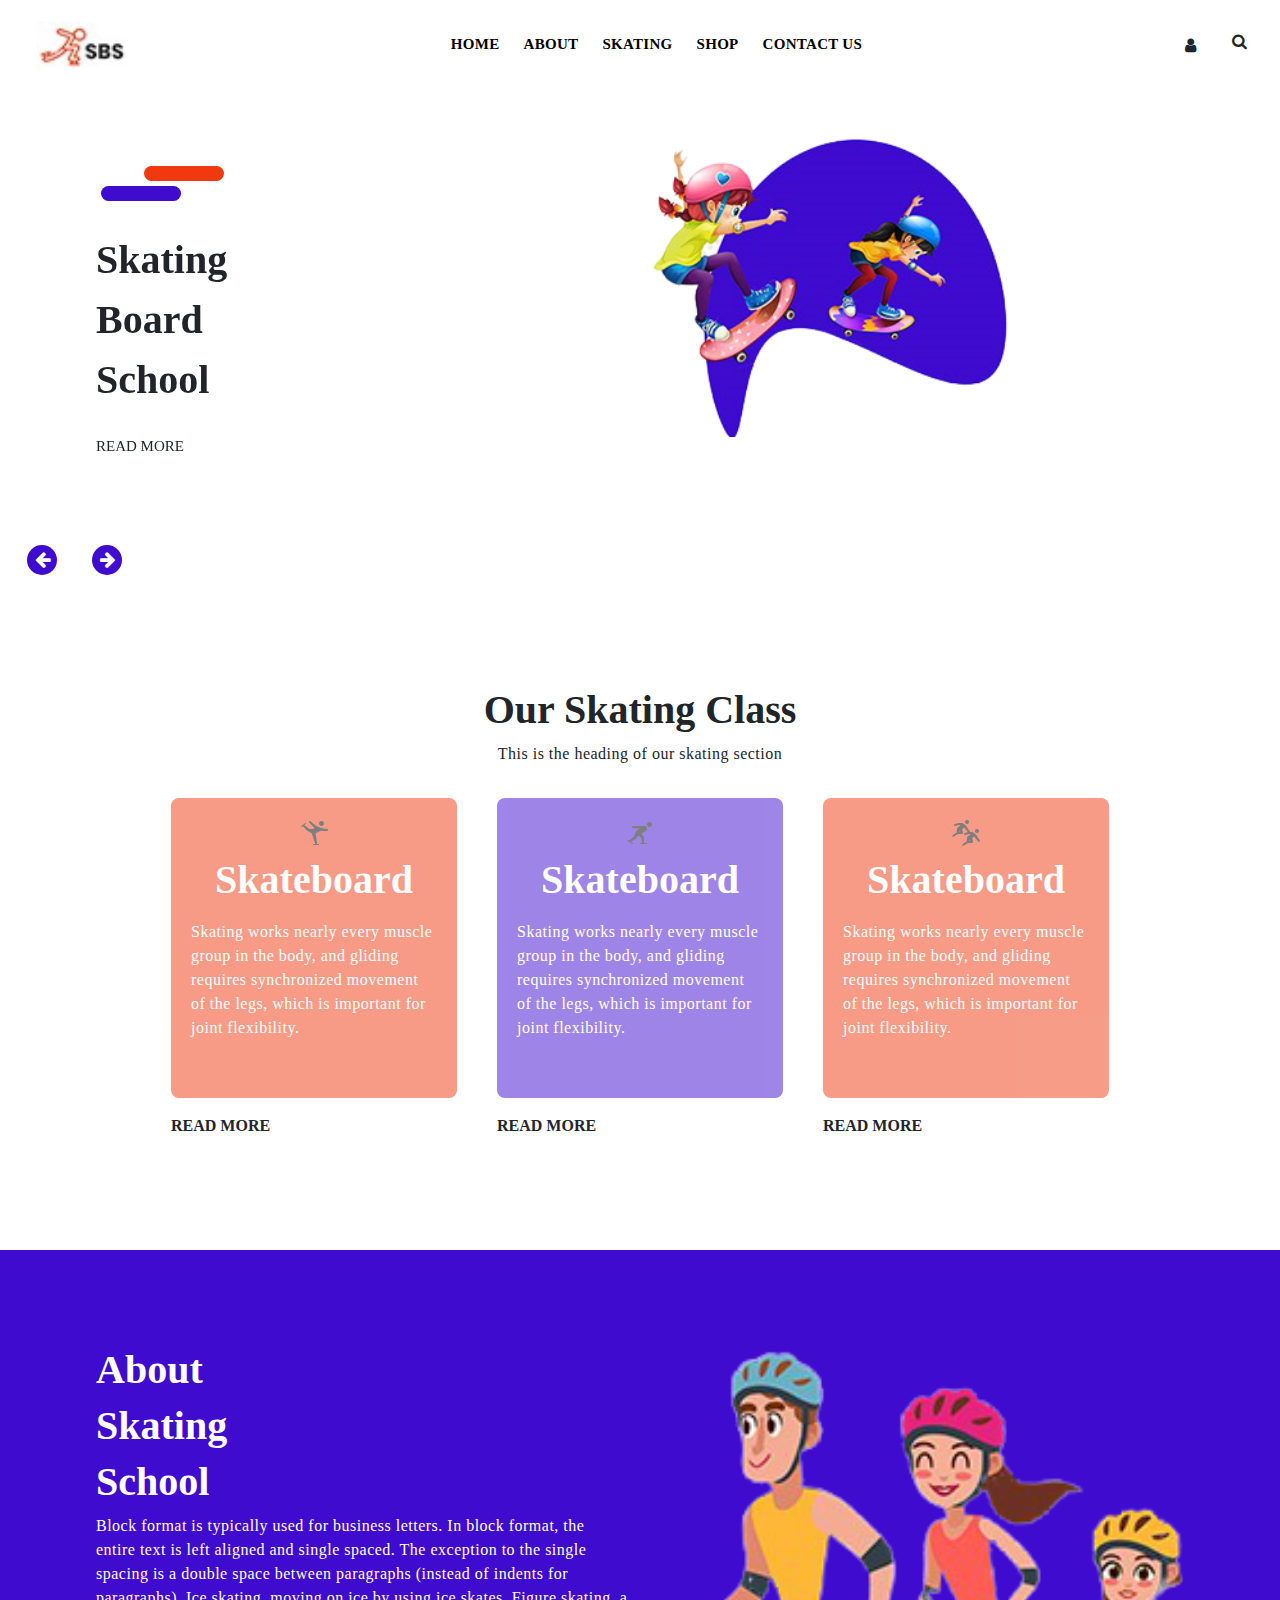
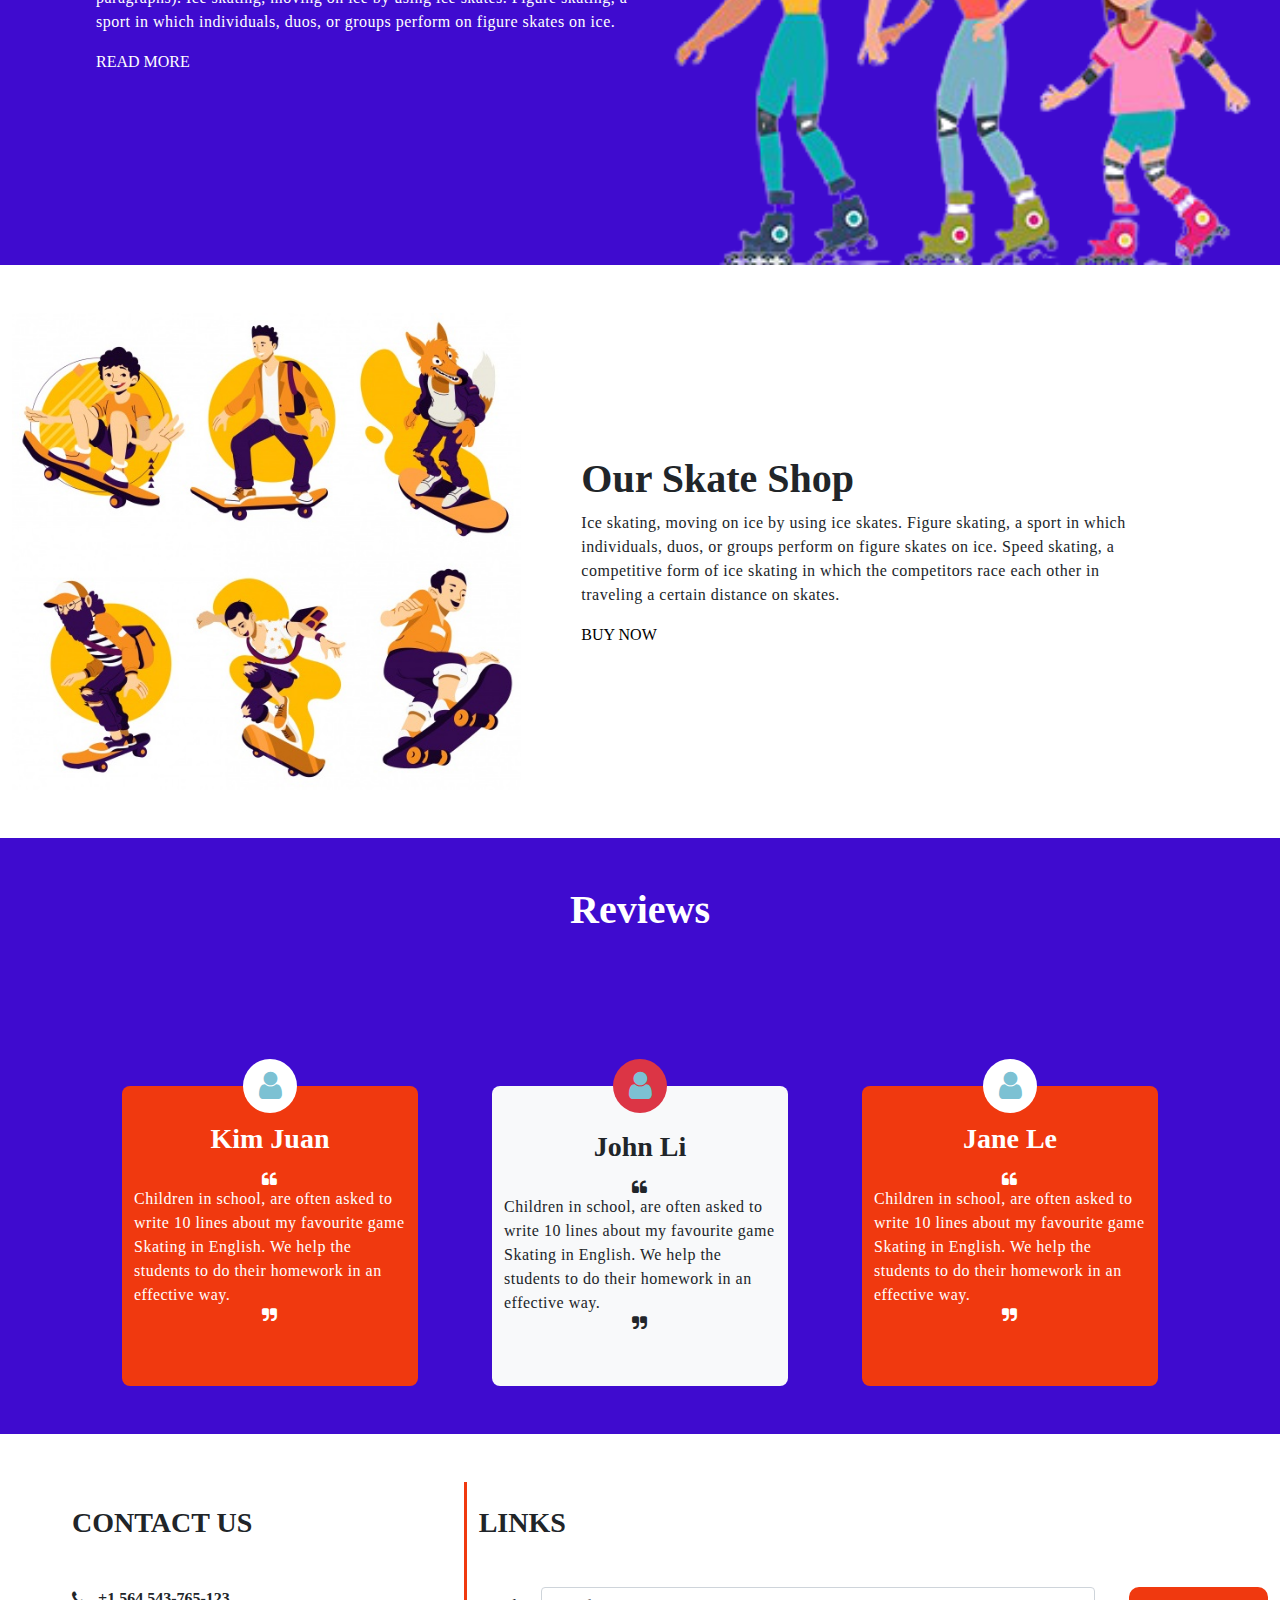
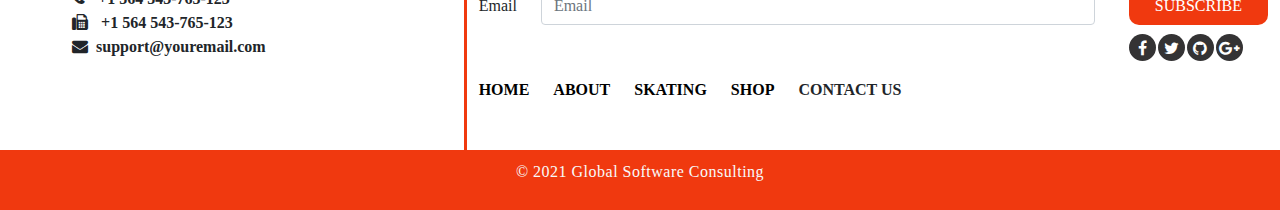
<file: SBS/index.html>
<!DOCTYPE html>
<html lang="en">
<head>
    <meta charset="UTF-8">
    <meta http-equiv="X-UA-Compatible" content="IE=edge">
    <meta name="viewport" content="width=device-width, initial-scale=1.0">
    <link rel="stylesheet" href="https://cdnjs.cloudflare.com/ajax/libs/font-awesome/4.7.0/css/font-awesome.min.css">
    <link rel="stylesheet" href="./assets/bootstrap-5.0.2-dist/css/bootstrap.min.css">
    <script src="./assets/bootstrap-5.0.2-dist/js/bootstrap.min.js"></script>
    <link rel="stylesheet" href="./assets/css/style.css">
    <link rel="stylesheet" href="./assets/fonts/Roboto/Roboto-Black.ttf" />
    <link rel="stylesheet" href="./assets/fonts/Roboto/Roboto-Bold.ttf" />
    <link rel="stylesheet" href="./assets/fonts/Roboto/Roboto-Light.ttf" />
    <title>SBS</title>
</head>
<body>
    <div class="container-fluid p-0">
     <div class="container-fluid header-section overflow-hidden pb-5" id="home">
        <div class="row navbar d-flex justify-content-center">
            <nav class="navbar navbar-expand-md">
                  <img class="navbar-brand ms-4" src="assets/images/sbs-logo.jpg">
                  <div class="d-flex flex-row align-items-center">
                      <button type="button" class="search-button d-md-none p-md-2">
                      <i class="fa fa-search"></i>
                      </button>
                  <button class="navbar-toggler me-3 d-flex d-md-none align-items-center" type="button" data-bs-toggle="collapse" data-bs-target="#navbar">
                  <span class="navbar-toggler-icon fa fa-bars mt-2"></span>
                  </button>
                  </div>
                  <div class="collapse navbar-collapse justify-content-md-center" id="navbar">
                      <ul class="navbar-nav ms-auto">
                        <li class="nav-item m-2 ms-5 ms-md-0">
                          <a class="nav-link d-flex justify-content-center" href="#home">Home</a>
                        </li>
                        <li class="nav-item m-2 ms-5 ms-md-0">
                          <a class="nav-link d-flex justify-content-center" href="#about">About</a>
                        </li>
                        <li class="nav-item m-2 ms-5 ms-md-0">
                          <a class="nav-link d-flex justify-content-center" href="#skating">Skating</a>
                        </li>
                        <li class="nav-item m-2 ms-5 ms-md-0">
                            <a class="nav-link d-flex justify-content-center" href="#shop">Shop</a>
                          </li>
                        <li class="nav-item m-2 ms-5 ms-md-0">
                          <a class="nav-link d-flex justify-content-center" href="#contact-us">Contact us</a>
                        </li>
                      </ul>
                      <ul class="ms-auto navbar-nav">
                        <li class="nav-item">
                            <span  class="d-md-flex d-none justify-content-center align-items-center p-md-3 me-2 text-white">
                                <i class="fa fa-user text-dark"></i>
                            </span>
                            </li>
                          <li class="nav-item">
                            <button type="button" class="search-button d-md-flex d-none justify-content-center align-items-center p-md-3 me-2 text-white">
                                <i class="fa fa-search text-dark"></i>
                            </button>
                            </li>
                      </ul>
                  </div>
              </nav>
        </div>
        <div id="carousel-controls" class="carousel slide" data-bs-ride="carousel" >
            <div class="carousel-inner">
              <div class="carousel-item active" data-bs-interval="5000" >
                <div class="row carousel-section p-5">
                    <div class="col-12 col-md-4">
                        <div class="row m-4">
                            <div class="col-12 bars-icon">
                                <div class="row ms-5"></div>
                                <div class="row"></div>
                            </div>
                        </div>
                        <div class="row m-4">
                            <div class="col-12">
                                <div class="row">
                                    <span>Skating</span>
                                    </div>
                                <div class="row">
                                    <span>Board</span>
                                    </div>
                                <div class="row">
                                    <span>School</span>
                                </div>
                            </div>
                        </div>
                        <div class="row m-4">
                            <div class="col-12">
                                <a>Read more</a>
                            </div>
                        </div>
                    </div>
                    <div class="col col-12 col-md-8 carousal-image  d-flex justify-content-center">
                        <img src="assets/images/carousal-image-01.png" class="img-fluid">
                    </div>
                </div>
              </div>
              <div class="carousel-item" data-bs-interval="5000">
                <div class="row carousel-section p-5">
                    <div class="col col-12 col-md-4">
                        <div class="row m-4">
                            <div class="col-12 bars-icon">
                                <div class="row ms-5"></div>
                                <div class="row"></div>
                            </div>
                        </div>
                        <div class="row m-4">
                            <div class="col col-12">
                                <div class="row">
                                    <span>Skating</span>
                                    </div>
                                <div class="row">
                                    <span>Board</span>
                                    </div>
                                <div class="row">
                                    <span>School</span>
                                </div>
                            </div>
                        </div>
                        <div class="row m-4">
                            <div class="col col-12">
                                <a>Read more</a>
                            </div>
                        </div>
                    </div>
                    <div class="col col-12 col-md-8 carousal-image  d-flex justify-content-center">
                        <img src="assets/images/carousal-image-01.png" class="img-fluid">
                    </div>
                </div>
              </div>
              <div class="carousel-item" data-bs-interval="5000">
                <div class="row carousel-section p-5">
                    <div class="col col-12 col-md-4">
                        <div class="row m-4">
                            <div class="col-12 bars-icon">
                                <div class="row ms-5"></div>
                                <div class="row"></div>
                            </div>    
                        </div>
                        <div class="row m-4">
                            <div class="col col-12">
                                <div class="row">
                                    <span>Skating</span>
                                    </div>
                                <div class="row">
                                    <span>Board</span>
                                    </div>
                                <div class="row">
                                    <span>School</span>
                                </div>
                            </div>
                        </div>
                        <div class="row m-4">
                            <div class="col-12">
                                <a>Read more</a>
                            </div>
                        </div>
                    </div>
                    <div class="col col-12 col-md-8 carousal-image d-flex justify-content-center">
                        <img src="assets/images/carousal-image-01.png" class="img-fluid">
                    </div>
                </div>
              </div>
            </div>
            <div>
            <button class="carousel-button" type="button" data-bs-target="#carousel-controls" data-bs-slide="prev">
              <span class="carousel-control-icon" aria-hidden="true"><i class="fa fa-arrow-left  d-flex justify-content-center align-items-center"></i></span>
            </button>
            <button class="carousel-button" type="button" data-bs-target="#carousel-controls" data-bs-slide="next">
              <span class="carousel-control-icon" aria-hidden="true"><i class="fa fa-arrow-right d-flex justify-content-center align-items-center"></i></span>
            </button>
            </div>
          </div>
    </div>
    <!-- skating section -->
    <div class="container-fluid skating-section overflow-hidden mt-5" id="skating">
        <div class="row d-flex justify-content-center">
            <div class="col-12 d-flex justify-content-center align-items-center">
                <h1>our skating class</h1>
            </div>
        </div> 
        <div class="row  d-flex justify-content-center">
            <div class="col-12 d-flex justify-content-center align-items-center">
                <p>This is the heading of our skating section<p>
            </div>
        </div> 
        <div class="row d-flex justify-content-center m-2">
            <div class="col-12 col-md-4 col-lg-3 m-2">
            <div class="card-column"> 
                <div class="row d-flex justify-content-center">
                    <div class="col d-flex justify-content-center">
                    <img src="assets/images/icons8-figure-skating-30.png">
                    </div>
                </div>
                <div class="row m-2">
                    <h1 class="d-flex justify-content-center">Skateboard</h1>
                </div>
                <div class="row d-flex justify-content-center m-2 card-description">
                    <p class="d-flex justify-content-center">
                        Skating works nearly every muscle group in the body, 
                        and gliding requires synchronized movement of the legs, 
                        which is important for joint flexibility.
                    </p>
                </div>
            </div>
            <div class="col mt-3 mb-5">
                <a><b>read more</b></a>
            </div>
            </div>
            <div class="col-12 col-md-4 col-lg-3 m-2">
            <div class="middle-card-column">
                <div class="row d-flex justify-content-center">
                    <div class="col d-flex justify-content-center">
                        <img src="assets/images/icons8-speed-skating-30.png">
                    </div>
                </div>
                <div class="row m-2">
                    <div class="col">
                    <h1 class="d-flex justify-content-center">Skateboard</h1>
                    </div>
                </div>
                <div class="row d-flex justify-content-center m-2 card-description">
                    <div class="col">
                     <p class="d-flex justify-content-center">
                        Skating works nearly every muscle group in the body, 
                        and gliding requires synchronized movement of the legs, 
                        which is important for joint flexibility.
                     </p>
                    </div>
                </div>
            </div>
            <div class="col mt-3  mb-5">
                <a><b>read more</b></a>
            </div>
            </div>
            <div class="col-12 col-md-4 col-lg-3 m-2">
             <div class="card-column">
                <div class="row d-flex justify-content-center">
                    <div class="col d-flex justify-content-center">
                        <img src="assets/images/icons8-short-track-speed-skating-30.png">
                    </div>
                </div>
                <div class="row m-2">
                  <div class="col">
                    <h1 class="d-flex justify-content-center">Skateboard</h1>
                  </div>
                </div>
                <div class="row d-flex justify-content-center m-2 card-description">
                  <div class="col">
                    <p class="d-flex justify-content-center">
                        Skating works nearly every muscle group in the body, 
                        and gliding requires synchronized movement of the legs, 
                        which is important for joint flexibility.
                    </p>
                 </div>
                </div>
            </div>
            <div class="col mt-3  mb-5">
                <a><b>read more</b></a>
            </div>
            </div>
        </div>    
    </div>
    <!-- about section -->
     <div class="container-fluid about-skating overflow-hidden mt-5" id="about">
        <div class="row">
        <div class="col col-md-6 col-12 mt-5 ps-5">
            <div class="row pt-5 ps-md-5">
                <h1>about</h1>
            </div>
            <div class="row ps-md-5">
                <h1>skating</h1>
            </div>
            <div class="row ps-md-5">
                <h1>school</h1>
            </div>
            <div class="row ps-md-5">
                <p>
                    Block format is typically used for business letters. In block format, 
                    the entire text is left aligned and single spaced. The exception to the 
                    single spacing is a double space between paragraphs (instead of indents for paragraphs).
                    Ice skating, moving on ice by using ice skates. Figure skating, a sport in which individuals, duos, 
                    or groups perform on figure skates on ice.
                </p>
            </div>
            <div class="row ps-md-5 pb-5">
                <a>Read More</a>
            </div>
        </div>
        <div class="col col-md-6 col-12 mt-5">
           <img src="assets/images/sbs-skating-blue.png" class="img-fluid">
        </div>
        </div>
    </div>
    <div class="container-fluid skate-shop-section overflow-hidden mt-5" id="shop">
        <div class="row">
            <div class="col col-md-5 col-12">
                <img src="assets/images/skating-shop.jpg">
            </div>
            <div class="col col-md-6 col-12 d-flex justify-content-center flex-column">
               <div class="row">
                 <h1 class=" ps-5">Our Skate Shop</h1>
               </div>
               <div class="row" >
                  <p class="ps-5">
                      Ice skating, moving on ice by using ice skates. Figure skating, a sport in which individuals, duos, 
                      or groups perform on figure skates on ice. 
                      Speed skating, a competitive form of ice skating 
                      in which the competitors race each other in traveling a certain distance on skates.
                   </p>
                <a class="ps-5">Buy now</a>
               </div>
          </div>
       </div>
    </div>
    <!-- messages section -->
    <div class="container-fluid card-section overflow-hidden mt-5">
        <div class="row p-5">
            <h1 class="d-flex justify-content-center">Reviews</h1>
        </div>
        <div class="row d-flex justify-content-evenly p-5 ">
                <div class="col col-12 col-md-5 col-lg-3 card-column mt-5"> 
                    <div class="row">
                        <div class="col translate-middle d-flex align-items-center justify-content-center card-icon"><i class="fa fa-user"></i></div>
                    </div>
                    <div class="row">
                        <h3 class="d-flex justify-content-center mt-3">kim Juan</h3>
                    </div>
                    <div class="row mt-2 card-description">
                        <p>
                            <i class="fa fa-quote-left"></i>
                            Children in school, are often asked to write 10 
                            lines about my favourite game Skating in English. 
                            We help the students to do their homework in an effective way.
                           <i class="fa fa-quote-right"></i>
                        </p>
                    </div>
                </div>
                <div class="col col-12 col-md-5 col-lg-3 bg-light card-column mt-5">
                    <div class="row">
                        <div class="col  bg-danger translate-middle d-flex align-items-center justify-content-center card-icon"><i class="fa fa-user"></i></div>
                    </div>
                    <div class="row d-flex justify-content-center mt-2 text-dark">
                        <h3 class="d-flex justify-content-center  mt-3">john li</h3>
                    </div>
                    <div class="row d-flex justify-content-center mt-2 card-description text-dark">
                        <p>
                            <i class="fa fa-quote-left"></i>
                            Children in school, are often asked to write 10 
                            lines about my favourite game Skating in English. 
                            We help the students to do their homework in an effective way.
                            <i class="fa fa-quote-right"></i>
                        </p>
                    </div>
                </div>
                <div class="col col-12 col-md-5 col-lg-3 card-column mt-5">
                    <div class="row ">
                        <div class="col translate-middle d-flex align-items-center justify-content-center card-icon"><i class="fa fa-user"></i></div>
                    </div>
                    <div class="row">
                    <h3 class="d-flex justify-content-center mt-3">Jane Le</h3>
                    </div>
                    <div class="row d-flex justify-content-center mt-2 card-description">
                        <p>
                            <i class="fa fa-quote-left" aria-hidden="true"></i>
                            Children in school, are often asked to write 10 
                            lines about my favourite game Skating in English. 
                            We help the students to do their homework in an effective way.
                            <i class="fa fa-quote-right" aria-hidden="true"></i>
                        </p>
                    </div>
                </div>    
        </div>
    </div> 
    <!-- footer section-->
    <div class="container-fluid skating-footer overflow-hidden mt-5" id="contact-us">
        <div class="row ms-5">
            <div class="col col-sm-12 col-md-4 pt-4 pb-5 footer-right-border">
                <h3 class="mb-5 text-uppercase"><b>Contact us</b></h3>
                <div> <i class="fa fa-phone"></i>
                    <span>&nbsp +1 564 543-765-123</span>
                </div>
                <div><i class="fa fa-fax"></i> <span>&nbsp +1 564 543-765-123</span> </div>
                <div> <i class="fa fa-envelope"></i><span>&nbsp support@youremail.com</span></div>
            </div>

            <div class="col-sm-12 col-md-8 pt-4 pb-5">
                <div class="row">
                    <h3 class="mb-5 text-uppercase"><b>links</b></h3>
                </div>
                <div class="row mb-3 d-flex align-items-center">
                    <div class="col-auto">
                        <label>Email</label>
                    </div>
                    <div class="col flex-shrink-1">
                        <input type="email" class="form-control" placeholder="Email">
                    </div>
                    <div class="col-md-auto col-sm-12 d-flex justify-content-center mt-3 mt-md-0">
                        <button type="submit" class="text-uppercase footer-subscribe-btn text-white">Subscribe</button>       
                    </div>
                    <div class="row d-flex mt-2 justify-content-center">
                        <div class="col d-flex justify-content-end">
                            <a href="https://facebook.com/" target="_blank"><span class="fa fa-facebook footer-social-icons d-flex align-items-center justify-content-center"></span></a>
                            <a href="https://twitter.com/" target="_blank"><span class="fa fa-twitter footer-social-icons d-flex align-items-center justify-content-center"></span></a>
                            <a href="https://github.com/" target="_blank"> <span class="fa fa-github footer-social-icons d-flex align-items-center justify-content-center"></span> </a>
                            <a href="https://google.com/" target="_blank"><span class="fa fa-google-plus footer-social-icons d-flex align-items-center justify-content-center"></span></a>
                        </div>
                    </div>
                </div>
                <div class="row text-capitalize">
                    <div class="col-auto">
                    <a href="#home"><b>home</b></a>
                    </div>
                    <div class="col-auto">
                        <a href="#about"><b>about</b></a>
                    </div>
                    <div class="col-auto">
                        <a href="#skating"><b>skating</b></a>
                    </div>
                    <div class="col-auto">
                        <a href="#shop"><b>shop</b></a>
                    </div>
                    <div class="col-auto">
                        <a><b>contact us</b></a>
                    </div> 
                                      
                </div>
            </div>
        </div>
        <div class="row footer text-capitalize">
            <div class="col col-12 d-flex justify-content-center text-light"><p>&copy 2021 global software consulting </p></div>
        </div>
    </div>
</div>
</body>
</html>
</file>
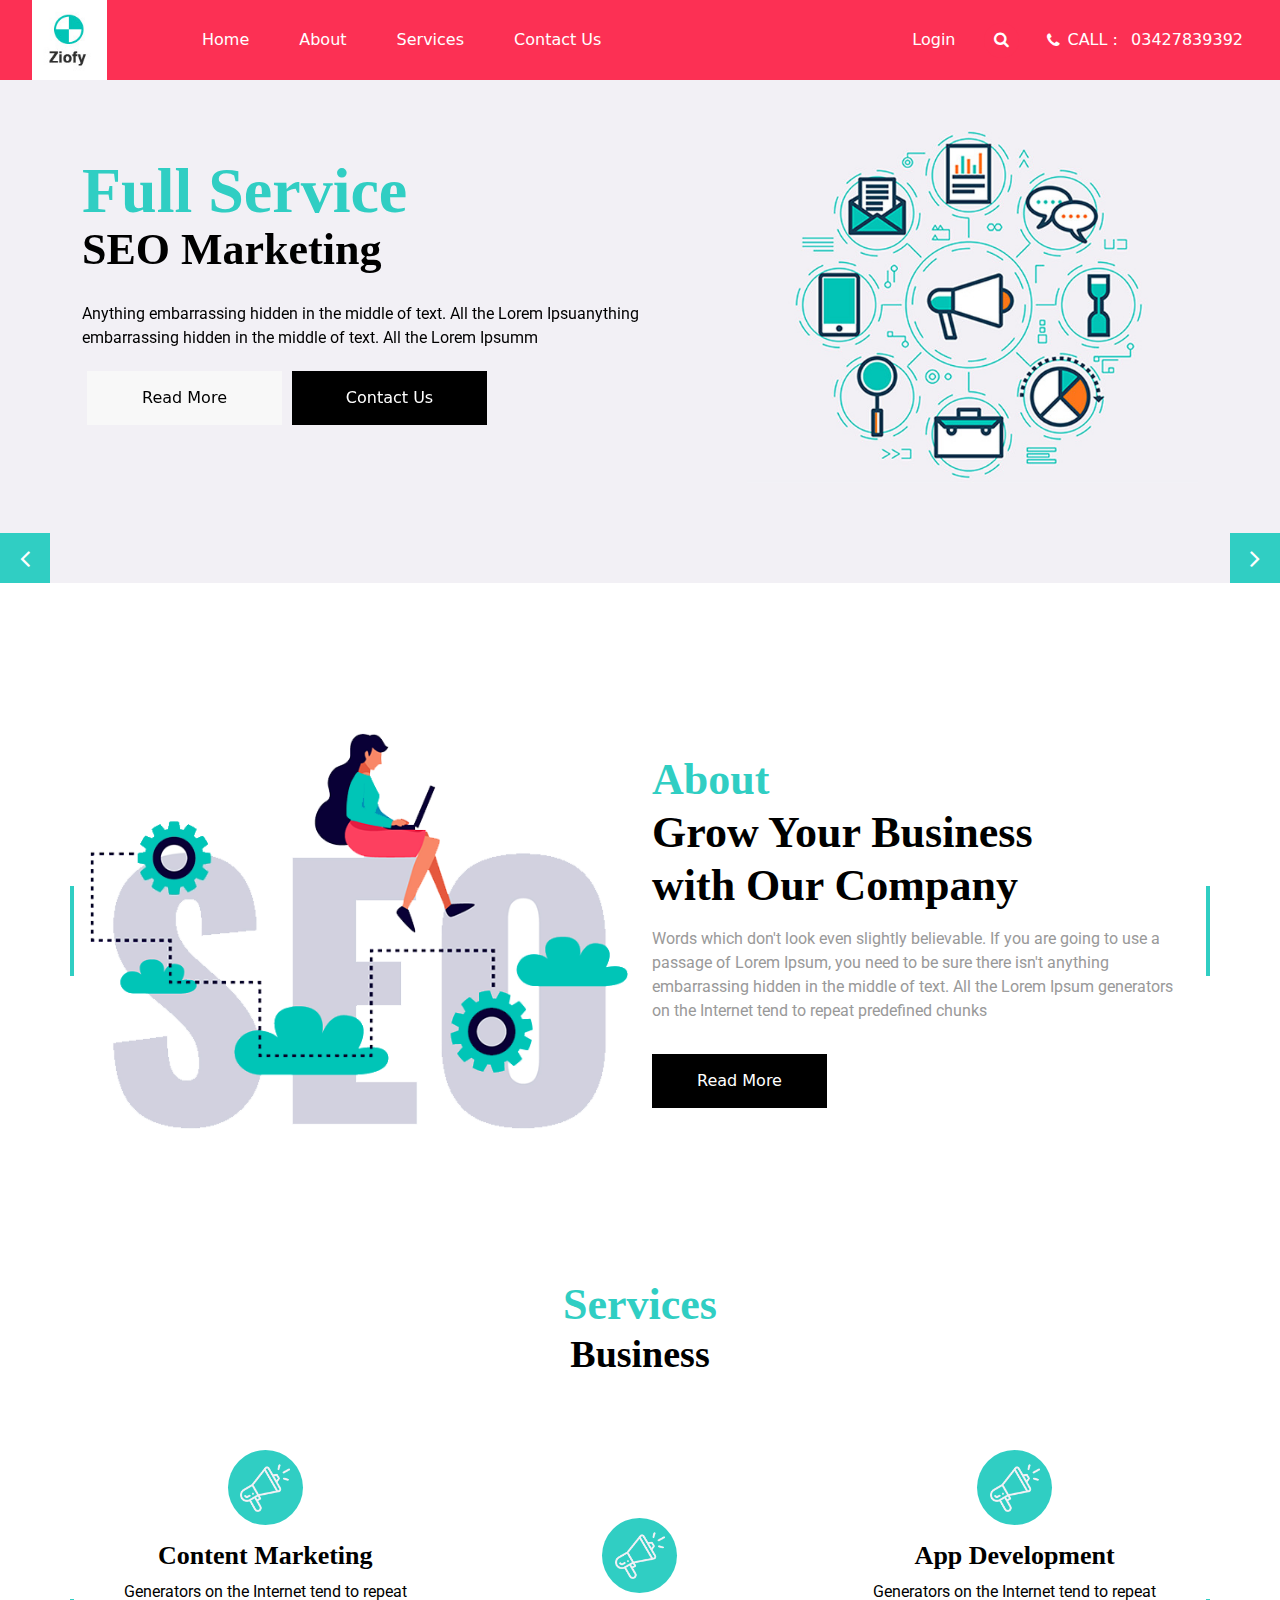
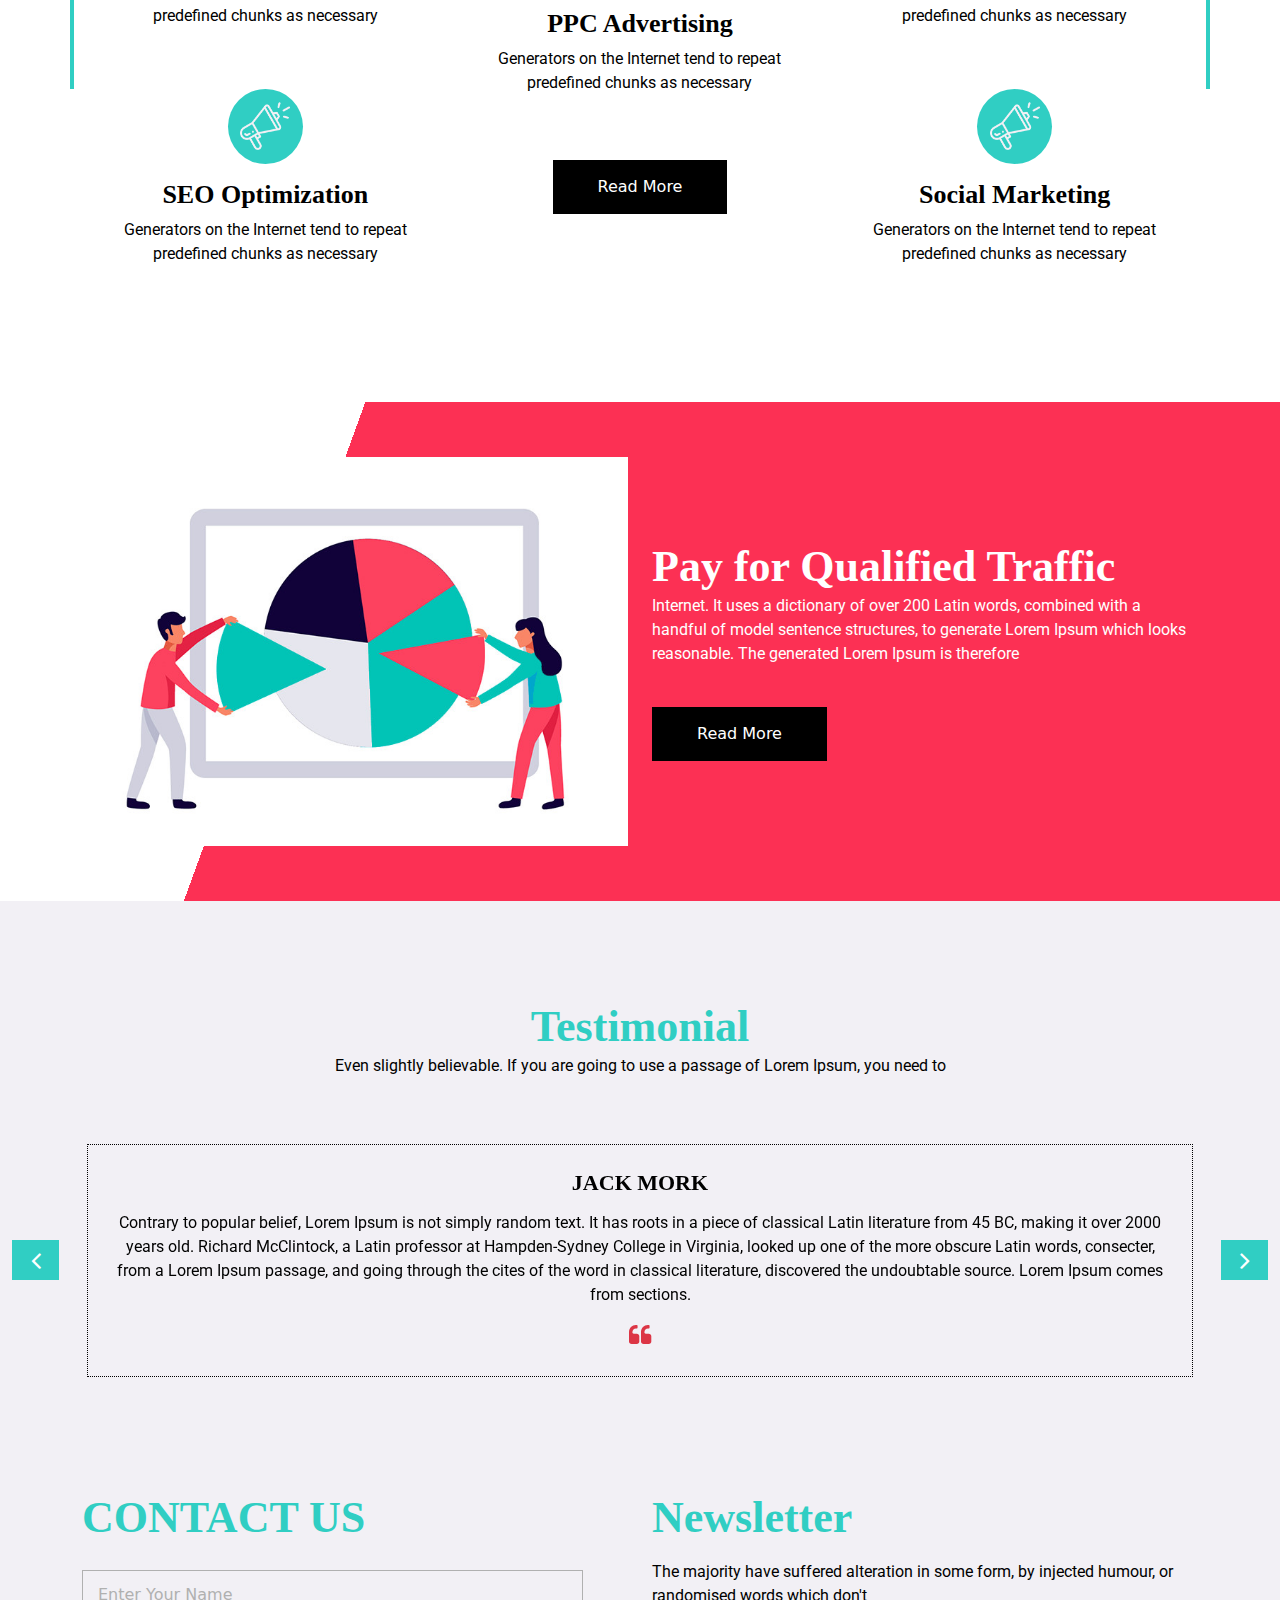
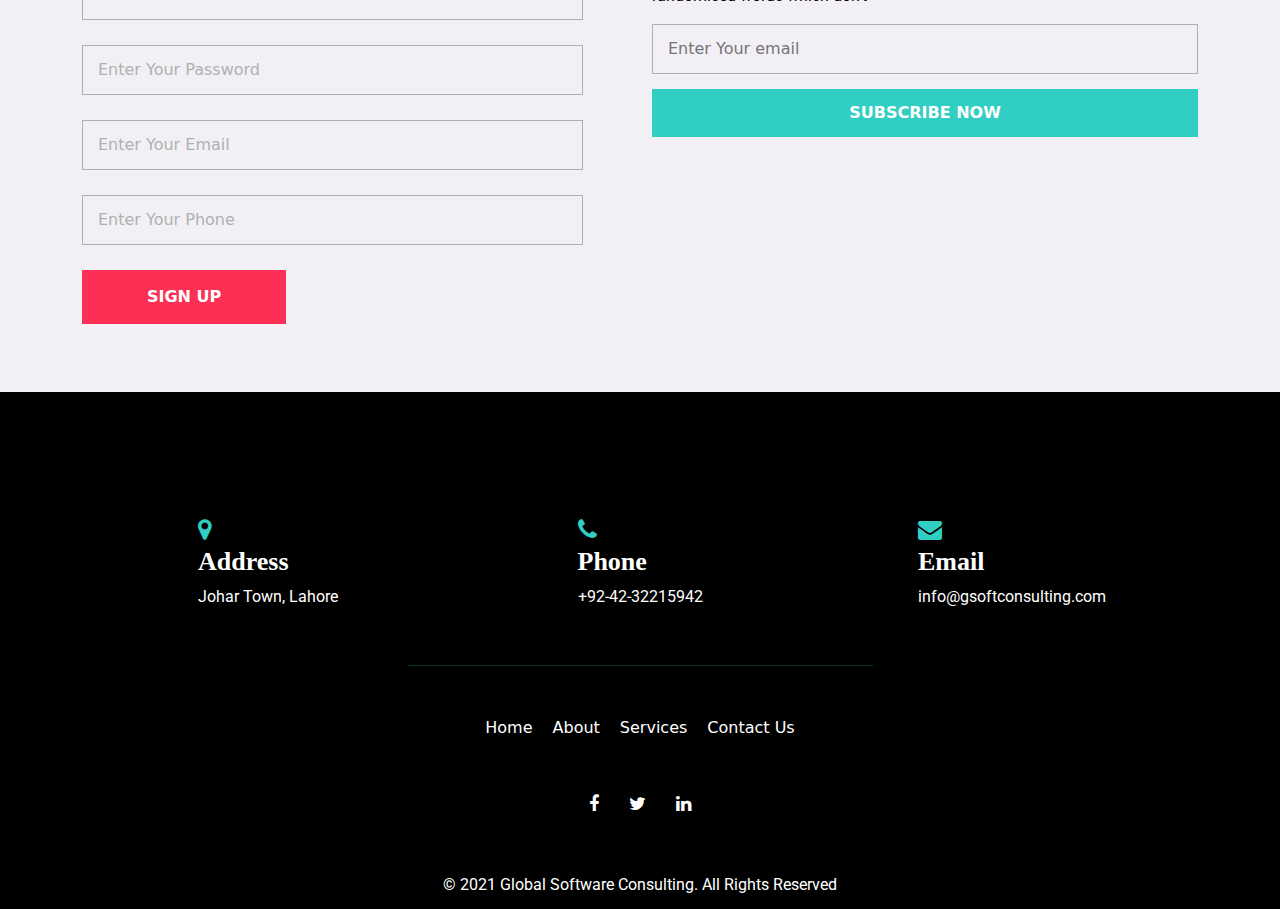
<file: Ziofy/index.html>
<!DOCTYPE html>
<html lang="en">

<head>
    <meta charset="UTF-8">
    <meta http-equiv="X-UA-Compatible" content="IE=edge">
    <meta name="viewport" content="width=device-width, initial-scale=1.0">
    <title>Ziofy</title>
    <link href="https://maxcdn.bootstrapcdn.com/font-awesome/4.6.3/css/font-awesome.min.css" rel="stylesheet" />
    <!-- bootstrap css -->
    <link href="assets/bootstrap-5.0.2-dist/css/bootstrap.min.css" rel="stylesheet" />
    <link href="assets/css/style.css" rel="stylesheet">
</head>

<body>
    <div class="container-fluid p-0">
    <!-- header section -->
    <header class="container-fluid position-fixed header-section">
        <nav class="navbar navbar-expand-lg custom-nav-container">
            <a class="navbar-brand" href="#">
                <img src="assets/images/logo.jpg" alt="">
            </a>
            </a>
            <button class="navbar-toggler btn-toggler" type="button" data-bs-toggle="collapse"
                data-bs-target="#navbarSupportedContent" aria-expanded="false">
                <span class="fa fa-bars text-white"></span>
            </button>

            <div class="collapse navbar-collapse" id="navbarSupportedContent">
                <div class="d-flex me-auto">
                    <ul class="navbar-nav align-items-start">
                        <li class="nav-item">
                            <a class="nav-link" href="#">Home</a>
                        </li>
                        <li class="nav-item">
                            <a class="nav-link" href="#about"> About</a>
                        </li>
                        <li class="nav-item">
                            <a class="nav-link" href="#service">Services</a>
                        </li>
                        <li class="nav-item">
                            <a class="nav-link" href="#contact">Contact Us</a>
                        </li>
                    </ul>
                </div>
                <div class="navbar-second-section d-flex align-items-lg-center text-white">

                    <ul class="navbar-nav me-auto ps-4 d-flex align-items-lg-center justify-content-center">
                        <li class="nav-item me-2">
                            <a href="#">
                                Login
                            </a>
                        </li>
                        <li class="nav-item me-2">
                            <button class="nav-search-btn d-none d-lg-block d-xl-block" type="submit">
                                <i class="fa fa-search" aria-hidden="true"></i>
                            </button>
                        </li>

                        <li class="nav-item me-2 d-none d-lg-block d-xl-block">
                            <i class="fa fa-phone text-white d-flex align-items-center"></i>
                        </li>

                        <li class="nav-item"> <span class="text-white me-2 text-uppercase">Call :</span>
                            <span>03427839392</span>
                        </li>

                    </ul>
                </div>
            </div>

        </nav>
    </header>

    <!-- slider section -->

    <div class="slider-section d-flex align-items-center">
        <div id="customCarousel1" class="carousel slide" data-bs-ride="carousel">
            <div class="carousel-inner">
                <div class="carousel-item active">
                    <div class="container ">
                        <div class="row align-items-center">
                            <div class="col-md-7">
                                <div class="carousel-detail-box">
                                    <h1 class="heading">Full Service</h1>
                                    <h2>SEO Marketing</h2>
                                    <p>
                                        Anything embarrassing hidden in the middle of text. All the Lorem Ipsuanything
                                        embarrassing hidden in the middle of text. All the Lorem Ipsumm </p>
                                    <div class="btn-box">
                                        <a href="#">
                                            Read More
                                        </a>
                                        <a href="#">
                                            Contact Us
                                        </a>
                                    </div>
                                </div>
                            </div>
                            <div class="col-md-5">
                                <div class="img-box">
                                    <img src="assets/images/slider-img.jpg" alt="">
                                </div>
                            </div>
                        </div>
                    </div>
                </div>
                <div class="carousel-item">
                    <div class="container ">
                        <div class="row align-items-center">
                            <div class="col-md-7">
                                <div class="carousel-detail-box">
                                    <h1 class="heading">Full Service</h1>
                                    <h2>SEO Marketing</h2>
                                    <p>
                                        Anything embarrassing hidden in the middle of text. All the Lorem Ipsuanything
                                        embarrassing hidden in the middle of text. All the Lorem Ipsumm </p>
                                    <div class="btn-box">
                                        <a href="#">
                                            Read More
                                        </a>
                                        <a href="#">
                                            Contact Us
                                        </a>
                                    </div>
                                </div>
                            </div>
                            <div class="col-md-5">
                                <div class="img-box">
                                    <img src="assets/images/slider-img.jpg" alt="">
                                </div>
                            </div>
                        </div>
                    </div>
                </div>
                <div class="carousel-item">
                    <div class="container">
                        <div class="row align-items-center">
                            <div class="col-md-7">
                                <div class="carousel-detail-box">
                                    <h1 class="heading">Full Service</h1>
                                    <h2>SEO Marketing</h2>
                                    <p>
                                        Anything embarrassing hidden in the middle of text. All the Lorem Ipsuanything
                                        embarrassing hidden in the middle of text. All the Lorem Ipsumm </p>
                                    <div class="btn-box">
                                        <a href="#">
                                            Read More
                                        </a>
                                        <a href="#">
                                            Contact Us
                                        </a>
                                    </div>                
                                </div>
                            </div>
                            <div class="col-md-5">
                                <div class="img-box">
                                    <img src="assets/images/slider-img.jpg" alt="">
                                </div>
                            </div>
                        </div>
                    </div>
                </div>
            </div>
            <div class="carousel-btn-container">
                <a class="carousel-control-prev carousel-control-btn text-decoration-none" href="#customCarousel1"
                    role="button" data-bs-slide="prev">
                    <i class="fa fa-angle-left" aria-hidden="true"></i>
                </a>
                <a class="carousel-control-next carousel-control-btn text-decoration-none" href="#customCarousel1"
                    role="button" data-bs-slide="next">
                    <i class="fa fa-angle-right"></i>
                </a>
            </div>

        </div>

    </div>

    <!-- about section -->

    <div class="about-section" id="about">
        <div class="container container-border-style">
            <div class="row align-items-center">
                <div class="col-md-6 ">
                    <div class="img-box">
                        <img src="assets/images/about-img.png" alt="">
                    </div>
                </div>
                <div class="col-md-6">
                    <div class="detail-box">
                        <div class="heading-container">
                            <h2 class="heading">
                                About </h2>

                            <h2>
                                Grow Your Business <br>
                                with Our Company
                            </h2>
                        </div>
                        <p>
                            Words which don't look even slightly believable. If you are going to use a passage of Lorem
                            Ipsum, you need to be sure there isn't anything embarrassing hidden in the middle of text.
                            All the Lorem Ipsum generators on the Internet tend to repeat predefined chunks </p>
                        <a href="#">
                            Read More
                        </a>
                    </div>
                </div>
            </div>
        </div>
    </div>

    <!-- service section -->
    <div class="service-section" id="service">
        <div class="container">
            <div class="heading-container align-items-center ">
                <h2 class="heading">
                    Services
                </h2>
                <h3>
                    <b>Business </b>
                </h3>
            </div>
        </div>
        <div class="container container-border-style">
            <div class="row">
                <div class="col-md-4">
                    <div class="box ">
                        <div class="img-box">
                            <img src="assets/images/services-content-icon.png" alt="">
                        </div>
                        <div class="detail-box">
                            <h4>
                                Content Marketing
                            </h4>
                            <p>
                                Generators on the Internet tend to repeat predefined chunks as necessary
                            </p>
                        </div>
                    </div>
                    <div class="box ">
                        <div class="img-box">
                            <img src="assets/images/services-content-icon.png" alt="">
                        </div>
                        <div class="detail-box">
                            <h4>
                                SEO Optimization
                            </h4>
                            <p>
                                Generators on the Internet tend to repeat predefined chunks as necessary
                            </p>
                        </div>
                    </div>

                </div>
                <div class="col-md-4 service-middle-column">
                    <div class="box ">
                        <div class="img-box">
                            <img src="assets/images/services-content-icon.png" alt="">
                        </div>
                        <div class="detail-box">
                            <h4>
                                PPC Advertising
                            </h4>
                            <p>
                                Generators on the Internet tend to repeat predefined chunks as necessary
                            </p>
                        </div>
                    </div>
                    <div class="btn-box">
                        <a href="#">
                            Read More
                        </a>
                    </div>
                </div>
                <div class="col-md-4">
                    <div class="box ">
                        <div class="img-box">
                            <img src="assets/images/services-content-icon.png" alt="">
                        </div>
                        <div class="detail-box">
                            <h4>
                                App Development
                            </h4>
                            <p>
                                Generators on the Internet tend to repeat predefined chunks as necessary
                            </p>
                        </div>
                    </div>
                    <div class="box">
                        <div class="img-box">
                            <img src="assets/images/services-content-icon.png" alt="">
                        </div>
                        <div class="detail-box">
                            <h4>
                                Social Marketing
                            </h4>
                            <p>
                                Generators on the Internet tend to repeat predefined chunks as necessary
                            </p>
                        </div>
                    </div>
                </div>
            </div>
        </div>
    </div>

    <!-- pay section -->

    <div class="pay-section">
        <div class="container ">
            <div class="row align-items-center">
                <div class="col-md-6">
                    <div class="img-box">
                        <img src="assets/images/pay-img.jpg" alt="">
                    </div>
                </div>
                <div class="col-md-6">
                    <div class="detail-box">
                        <div class="heading-container">
                            <h2>
                                Pay for Qualified Traffic
                            </h2>
                            <p>
                                Internet. It uses a dictionary of over 200 Latin words, combined with a handful of model
                                sentence structures, to generate Lorem Ipsum which looks reasonable. The generated Lorem
                                Ipsum is therefore
                            </p>
                            <a href="#">
                                Read More
                            </a>
                        </div>
                    </div>
                </div>
            </div>
        </div>
    </div>

    <!-- client section -->
    <div class="client-section">
        <div class="container-fluid">
            <div class="heading-container align-items-center">
                <h2 class="heading">
                    Testimonial
                </h2>
                <p>
                    Even slightly believable. If you are going to use a passage of Lorem Ipsum, you need to
                </p>
            </div>
        </div>
        <div class="container-fluid">
            <div id="customCarousel2" class="carousel" data-bs-ride="carousel">
                <div class="carousel-inner">
                    <div class="carousel-item active">
                        <div class="box">
                            <h5>
                                jack mork
                            </h5>
                            <p>Contrary to popular belief, Lorem Ipsum is not simply random text. It has roots in a
                                piece of classical Latin literature from 45 BC, making it over 2000 years old. Richard
                                McClintock, a Latin professor at Hampden-Sydney College in Virginia, looked up one of
                                the more obscure Latin words, consecter, from a Lorem Ipsum passage, and going through
                                the cites of the word in classical literature, discovered the undoubtable source. Lorem
                                Ipsum comes from sections.
                            </p>
                            <i class="fa fa-quote-left text-danger"></i>
                        </div>
                    </div>
                    <div class="carousel-item">
                        <div class="box">
                            <h5>
                                jack mork
                            </h5>
                            <p>
                                Contrary to popular belief, Lorem Ipsum is not simply random text. It has roots in a
                                piece of classical Latin literature from 45 BC, making it over 2000 years old. Richard
                                McClintock, a Latin professor at Hampden-Sydney College in Virginia, looked up one of
                                the more obscure Latin words, consecter, from a Lorem Ipsum passage, and going through
                                the cites of the word in classical literature, discovered the undoubtable source. Lorem
                                Ipsum comes from sections.
                            </p>
                            <i class="fa fa-quote-left text-secondary"></i>
                        </div>
                    </div>
                    <div class="carousel-item">
                        <div class="box">
                            <h5>
                                jack mork
                            </h5>
                            <p>
                                Contrary to popular belief, Lorem Ipsum is not simply random text. It has roots in a
                                piece of classical Latin literature from 45 BC, making it over 2000 years old. Richard
                                McClintock, a Latin professor at Hampden-Sydney College in Virginia, looked up one of
                                the more obscure Latin words, consecter, from a Lorem Ipsum passage, and going through
                                the cites of the word in classical literature, discovered the undoubtable source. Lorem
                                Ipsum comes from sections.
                            </p>
                            <i class="fa fa-quote-left" aria-hidden="true"></i>
                        </div>
                    </div>
                </div>
                <div class="carousel-btn-container">
                    <a class="carousel-control-prev carousel-control-btn text-decoration-none" href="#customCarousel2"
                        role="button" data-bs-slide="prev">
                        <i class="fa fa-angle-left" aria-hidden="true"></i>
                    </a>
                    <a class="carousel-control-next carousel-control-btn text-decoration-none" href="#customCarousel2"
                        role="button" data-bs-slide="next">
                        <i class="fa fa-angle-right" aria-hidden="true"></i>
                    </a>
                </div>
            </div>
        </div>
    </div>

    <!-- contact section -->
    <div class="contact-section" id="contact">
        <div class="container">
            <div class="row">
                <div class="col-md-6">
                    <div class="form-container mb-5">
                        <div class="heading-container">
                            <h2 class="heading">
                                Contact us
                            </h2>
                        </div>
                        <form action="">
                            <div>
                                <input type="text" placeholder="Enter Your Name" required/>
                            </div>
                            <div>
                                <input type="password" placeholder="Enter Your Password" required/>
                            </div>
                            <div>
                                <input type="email" placeholder="Enter Your Email" required/>
                            </div>
                            <div>
                                <input type="tel" placeholder="Enter Your Phone" required/>
                            </div>
                           
                            <div>
                                <button>
                                    sign up
                                </button>
                            </div>
                        </form>
                    </div>
                </div>
                <div class="col-md-6">
                    <div class="Newsletter-heading">
                        <h2>
                                Newsletter
                        </h2>
                        <p>
                            The majority have suffered alteration in some form, by injected humour, or randomised words
                            which don't
                        </p>
                    </div>
                    <div class="sub-form">
                        <form action="">
                            <input type="email" placeholder="Enter Your email">
                            <button>
                                Subscribe Now
                            </button>
                        </form>
                    </div>
                </div>
            </div>
        </div>
    </div>

    <!-- info section -->
    <div class="info-section ">
        <div class="container">
            <div class="contact-nav">
                <div class="box">
                    <a href="https://www.google.com/maps/place/Global+Software+Consulting/@31.4666976,74.2679139,15z/data=!4m5!3m4!1s0x0:0xf621263f1dc5ff69!8m2!3d31.4666976!4d74.2679139"
                        target="_blank">
                        <i class="fa fa-map-marker" aria-hidden="true"></i>
                        <h4>
                            Address
                        </h4>
                        <p>
                            Johar Town, Lahore
                        </p>
                    </a>
                </div>
                <div class="box">
                    <a href="#">
                        <i class="fa fa-phone" aria-hidden="true"></i>
                        <h4>
                            Phone
                        </h4>
                        <p>
                            +92-42-32215942
                        </p>
                    </a>
                </div>
                <div class="box">
                    <a href="https://mail.google.com/">
                        <i class="fa fa-envelope" aria-hidden="true"></i>
                        <h4>
                            Email
                        </h4>
                        <p>
                            info@gsoftconsulting.com
                        </p>
                    </a>
                </div>
            </div>
            <div class="col-md-5 mx-auto">
                <hr>
            </div>
            <div class="info-links">
                <div class="info-links-menu">
                    <a class="" href="#">Home</a>
                    <a class="" href="#about"> About</a>
                    <a class="" href="#service">Services</a>
                    <a class="" href="#contact">Contact Us</a>
                </div>
            </div>
            <div class="social-box">
                <a href="https://www.facebook.com/Global-Software-Consulting-1074683692668656" target="_blank">
                    <i class="fa fa-facebook" aria-hidden="true"></i>
                </a>
                <a href="https://www.twitter.com" target="_blank">
                    <i class="fa fa-twitter" aria-hidden="true"></i>
                </a>
                <a href="https://pk.linkedin.com/company/global-software-consulting" target="_blank">
                    <i class="fa fa-linkedin" aria-hidden="true"></i>
                </a>
            </div>

        </div>
    </div>

    <!-- footer section -->
    <div class="footer-section">
        <div class="container">
            <p>
                © 2021 Global Software Consulting. All Rights Reserved
            </p>
        </div>
    </div>
</div>
    <!-- bootstrap js -->
    <script type="text/javascript" src="assets/bootstrap-5.0.2-dist/js/bootstrap.min.js"></script>
</body>

</html>
</file>
<file: SBS/assets/css/style.css>
@media only screen and (max-width: 767.98px) {
  .footer-right-border {
    border: 0px solid !important;
  }
}

.skating-section .card-column, .skating-section .middle-card-column, .card-section .card-column {
  min-height: 300px;
  padding-top: 20px;
  border-radius: 8px;
  color: white;
}

.header-section a, .skate-shop-section a, .skating-footer a {
  text-decoration: none;
  color: black;
}

.header-section .carousel-section .bars-icon :nth-child(1), .header-section .carousel-section .bars-icon :nth-child(2) {
  width: 80px;
  border-radius: 20px;
  height: 15px;
  margin: 5px;
}

.skating-section .card-column:hover, .skating-section .middle-card-column:hover, .card-section .card-column:hover {
  -webkit-transform: scale(1.1);
          transform: scale(1.1);
  -webkit-transition: 0.7s;
  transition: 0.7s;
}

body {
  min-width: -webkit-fit-content;
  min-width: -moz-fit-content;
  min-width: fit-content;
}

p {
  font-family: "Roboto-Light";
  font-weight: 200;
  letter-spacing: 0.5px;
}

a {
  font-family: "Roboto-Bold";
  font-weight: 500;
  text-transform: uppercase;
}

h1, h3 {
  text-transform: capitalize;
}

h1, h3, span {
  font-family: "Roboto-Bold";
  font-weight: 700;
}

.header-section {
  width: 100%;
}

.header-section .navbar-brand {
  width: 100px;
}

.header-section .navbar-toggler:focus {
  -webkit-box-shadow: none;
          box-shadow: none;
}

.header-section .nav-link {
  font-family: "Roboto-Black";
  font-weight: 600;
  letter-spacing: 0.3px;
  font-size: 15px;
  border-radius: 30px;
  -webkit-box-pack: center;
      -ms-flex-pack: center;
          justify-content: center;
  -webkit-box-align: center;
      -ms-flex-align: center;
          align-items: center;
  width: -webkit-fit-content;
  width: -moz-fit-content;
  width: fit-content;
  padding: 5px 15px;
}

.header-section .nav-link:hover {
  background-color: #f0390f !important;
  color: white !important;
}

.header-section .search-button {
  background: none;
  border: none;
  width: 40px;
  height: 40px;
  border-radius: 50%;
  color: black;
}

.header-section .search-button:hover {
  background-color: #3f0bcf !important;
  color: white !important;
}

.header-section .carousel-section {
  height: auto;
}

.header-section .carousel-section .bars-icon :nth-child(1) {
  background-color: #f0390f;
}

.header-section .carousel-section .bars-icon :nth-child(2) {
  background-color: #3f0bcf;
}

.header-section .carousel-section span {
  font-size: 40px;
}

.header-section .carousel-section .carousal-image {
  height: 300px;
}

.header-section .carousel-section a {
  font-size: 15px;
}

.header-section .carousel-section a:hover {
  color: #f0390f;
  font-weight: 600;
}

.header-section .carousel-button {
  background-color: #3f0bcf !important;
  color: white !important;
  height: 30px;
  width: 30px;
  border-radius: 50%;
  border: none;
  font-size: large;
  margin: 15px;
}

.skating-section .card-column {
  background-color: #f0390f;
  opacity: 0.5;
}

.skating-section .card-column:hover {
  background-color: #138A8A !important;
  color: white !important;
  opacity: 1.0;
}

.skating-section .middle-card-column {
  background-color: #3f0bcf;
  opacity: 0.5;
}

.skating-section .middle-card-column:hover {
  background-color: #138A8A !important;
  color: white !important;
  opacity: 1.0;
}

.skating-section a {
  text-decoration: none;
}

.skating-section a:hover {
  color: #f0390f !important;
  font-weight: 600;
}

.about-skating {
  background-color: #3f0bcf !important;
  color: white !important;
}

.about-skating img {
  width: 100%;
}

.about-skating a:hover {
  color: #f0390f !important;
  font-weight: 600;
}

.about-skating h1 {
  font-weight: 700;
}

.skate-shop-section a:hover {
  color: #f0390f;
  font-weight: 600;
}

.skate-shop-section img {
  width: 100%;
}

.card-section {
  background-color: #3f0bcf !important;
  color: white !important;
}

.card-section .card-column {
  background-color: #f0390f;
  position: relative;
}

.card-section .card-column:hover {
  background-color: #138A8A !important;
  color: white !important;
}

.card-section .card-icon {
  width: 54px;
  height: 54px;
  border-radius: 50%;
  background-color: white;
  color: #7CC1D3;
  font-size: xx-large;
  position: absolute;
  top: 0%;
  left: 50%;
}

.card-section i {
  display: -webkit-box;
  display: -ms-flexbox;
  display: flex;
  -webkit-box-pack: center;
      -ms-flex-pack: center;
          justify-content: center;
  -webkit-box-align: center;
      -ms-flex-align: center;
          align-items: center;
}

.card-section h3 {
  text-transform: capitalize;
}

.skating-footer {
  margin-top: 150px;
}

.skating-footer .footer-social-icons {
  border-radius: 50%;
  width: 27px;
  height: 27px;
  margin: 1px;
  background-color: #343334;
  color: white;
}

.skating-footer .footer-right-border {
  border-right: #f0390f;
  border-right-style: solid;
}

.skating-footer .footer {
  background-color: #f0390f;
  padding: 10px 0px;
}

.skating-footer .footer-subscribe-btn {
  background-color: #f0390f;
  padding: 6px 25px !important;
  margin-left: 10px;
  border-radius: 10px;
  border: 1px solid transparent;
}

.skating-footer .footer-subscribe-btn:hover {
  background-color: #3f0bcf;
}

.skating-footer input, .skating-footer button, .skating-footer label {
  font-family: "Roboto-Black";
  font-size: medium;
  font-weight: 500;
}
/*# sourceMappingURL=style.css.map */
</file>
<file: Ziofy/assets/css/style.css>
@import url("https://fonts.googleapis.com/css2?family=Lato:wght@100&family=Roboto:wght@200&display=swap");
@media (max-width: 576px) {
  .heading-container h2 {
    font-size: 30px;
  }
  .info-section .contact-nav {
    flex-direction: column;
    padding: 0;
  }
  .info-section .contact-nav .box {
    margin-bottom: 25px;
  }
  .info-section .contact-nav .box a {
    align-items: center;
    text-align: center;
  }
  .info-section .info-links .info-links-menu {
    flex-direction: column;
    align-items: center;
    text-align: center;
  }
}

@media (max-width: 767px) {
  .about-section .detail-box {
    margin-top: 45px;
  }
  .pay-section {
    background: linear-gradient(110deg, transparent 17%, #fc3054 17%);
  }
  .pay-section .img-box {
    margin-bottom: 25px;
  }
}

@media screen and (min-width: 768px) {
  .custom-nav-container {
    margin-left: 20px;
  }
  .pay-section {
    background: linear-gradient(110deg, transparent 25%, #fc3054 25%);
  }
}

@media screen and (max-width: 991px) {
  .navbar-second-section {
    margin-right: 20px;
    padding-bottom: 20px;
  }
  .navbar-second-section ul li {
    padding-bottom: 6px;
  }
}

@media screen and (min-width: 992px) {
  .custom-nav-container {
    margin-left: 20px;
  }
  .custom-nav-container #navbarSupportedContent {
    margin-left: 70px;
  }
}

/* mixin  */
html {
  scroll-behavior: smooth;
}

body {
  color: #000000;
  background-color: #ffffff;
  overflow-x: hidden;
}

body p {
  font-family: roboto;
  font-weight: 400;
  font-size: 16px;
}

body h1 {
  font-family: roboto-regular;
  font-weight: 800;
  font-size: 64px;
}

body h2 {
  font-family: roboto-regular;
  font-weight: 800;
  font-size: 44px;
}

body h3 {
  font-family: roboto-regular;
  font-weight: 350;
  font-size: 38px;
}

body h4 {
  font-family: roboto-regular;
  font-weight: 800;
  font-size: 26px;
}

body h5 {
  font-family: roboto-regular;
  font-weight: 900;
  font-size: 22px;
}

.heading-container {
  display: flex;
  flex-direction: column;
  align-items: flex-start;
}

.heading-container h2.heading {
  margin: 0;
  color: #30cec3;
}

.heading-container h2 {
  margin: 0;
}

/* header section  */
.header-section {
  background-color: #fc3054;
  margin-bottom: 100px;
  z-index: 3;
}

.custom-nav-container {
  padding: 0;
}

.custom-nav-container .navbar-brand {
  margin: 0;
  padding: 0;
}

.custom-nav-container .navbar-brand img {
  width: 75px;
}

.custom-nav-container .btn-toggler:focus {
  box-shadow: none;
}

.custom-nav-container .navbar-nav .nav-item .nav-link {
  padding: 10px 25px;
  color: #ffffff;
  text-align: center;
}

.custom-nav-container .navbar-nav .nav-item .nav-link:focus {
  font-weight: bold;
  border-bottom: 2px #ffffff solid;
}

.custom-nav-container .navbar-nav .nav-item .nav-link:hover {
  font-weight: bold;
  border-bottom: 2px #ffffff solid;
}

.custom-nav-container .nav-search-btn {
  border-radius: 50%;
  width: 35px;
  height: 35px;
  padding: 0;
  color: #ffffff;
  background-color: #fc3054;
  margin: 0 20px;
  border: 1px solid transparent;
}

.custom-nav-container .nav-search-btn:hover {
  background-color: #30cec3;
  border: 1px solid transparent;
}

.navbar-second-section {
  padding-right: 25px;
}

.navbar-second-section a {
  color: #ffffff;
  text-decoration: none;
}

.navbar-second-section a span {
  margin-left: 5px;
}

/* slider section */
.slider-section {
  margin-bottom: 30px;
  padding-top: 100px;
  background-color: #f2f0f5;
}

.slider-section #customCarousel1 {
  width: 100%;
  position: unset;
}

.slider-section .carousel-detail-box h1 {
  margin-bottom: -6px;
  color: #30cec3;
}

.slider-section .carousel-detail-box h2 {
  margin-bottom: 25px;
}

.slider-section .carousel-detail-box .btn-box {
  display: flex;
}

.slider-section .carousel-detail-box .btn-box :nth-child(1) {
  display: inline-block;
  padding: 15px 15px;
  background-color: #f8f8f8;
  color: #000000;
  border-radius: 0;
  text-decoration: none;
}

.slider-section .carousel-detail-box .btn-box :nth-child(1):hover {
  background-color: #dfdfdf;
}

.slider-section .carousel-detail-box .btn-box :nth-child(2) {
  display: inline-block;
  padding: 15px 15px;
  background-color: #000000;
  color: #ffffff;
  border-radius: 0;
  text-decoration: none;
}

.slider-section .carousel-detail-box .btn-box :nth-child(2):hover {
  background-color: black;
}

.slider-section .carousel-detail-box a {
  margin: 5px;
  width: 195px;
  text-align: center;
}

.slider-section .img-box img {
  margin-top: 30px;
  width: 100%;
}

.slider-section .carousel-btn-container {
  margin-top: 50px;
  bottom: 0;
  left: 0;
  display: flex;
  justify-content: space-between;
  width: 100%;
  height: 50px;
  font-size: 22px;
}

.slider-section .carousel-btn-container .carousel-control-btn {
  position: unset;
  width: 50px;
  height: 50px;
  background-color: #30cec3;
  opacity: 1;
  font-size: 28px;
  transition: all 0.3s;
}

.slider-section .carousel-btn-container .carousel-control-btn:hover {
  background-color: #ffffff;
  color: #000000;
}

.about-section {
  margin-bottom: 30px;
  padding-top: 100px;
}

.about-section .img-box img {
  max-width: 100%;
}

.about-section .detail-box p {
  color: #999;
  margin-top: 15px;
}

.about-section .detail-box a {
  text-decoration: none;
  display: inline-block;
  padding: 15px 45px;
  background-color: #000000;
  color: #ffffff;
  border-radius: 0px;
  margin-top: 15px;
}

.about-section .detail-box a:hover {
  background-color: black;
}

.container-border-style {
  position: relative;
  padding: 20px;
}

.container-border-style::before, .container-border-style::after {
  content: "";
  position: absolute;
  top: 50%;
  width: 4px;
  height: 90px;
  background-color: #30cec3;
  transform: translateY(-50%);
}

.container-border-style::before {
  left: 0;
}

.container-border-style::after {
  right: 0;
}

.service-section {
  padding-top: 100px;
}

.service-section .box {
  margin-top: 45px;
  display: flex;
  flex-direction: column;
  align-items: center;
  text-align: center;
}

.service-section .box .img-box {
  width: 75px;
  height: 75px;
  background-color: #30cec3;
  border-radius: 100%;
  display: flex;
  justify-content: center;
  align-items: center;
}

.service-section .box .img-box img {
  width: 50px;
}

.service-section .box .detail-box {
  margin-top: 15px;
}

.service-section .box .detail-box a {
  text-transform: uppercase;
  color: #30cec3;
}

.service-section .box .detail-box a:hover {
  color: #fc3054;
}

.service-section .box:hover .img-box {
  background-color: #fc3054;
}

.service-section .service-middle-column {
  display: flex;
  flex-direction: column;
  align-items: center;
  justify-content: center;
}

.service-section .service-middle-column .box {
  justify-self: center;
  margin-bottom: 14%;
}

.service-section a {
  text-decoration: none;
  justify-self: flex-end;
  display: inline-block;
  padding: 15px 45px;
  background-color: #000000;
  color: #ffffff;
  border-radius: 0px;
}

.service-section a:hover {
  background-color: black;
}

.pay-section {
  margin-top: 100px;
  padding: 55px 0;
  color: #ffffff;
}

.pay-section .img-box img {
  width: 100%;
}

.pay-section .detail-box a {
  text-decoration: none;
  display: inline-block;
  padding: 15px 45px;
  background-color: #000000;
  color: #ffffff;
  border-radius: 0;
  margin-top: 25px;
}

.pay-section .detail-box a:hover {
  background-color: black;
}

.client-section {
  padding-top: 100px;
  background-color: #f2f0f5;
}

.client-section .heading-container {
  margin-bottom: 35px;
}

.client-section .box {
  margin: 15px 75px;
  border: 1px dotted #000000;
  padding: 25px;
  text-align: center;
}

.client-section .box h5 {
  color: #000000;
  text-transform: uppercase;
}

.client-section .box p {
  margin-top: 15px;
}

.client-section .box i {
  font-size: 24px;
  color: #30cec3;
}

.client-section .carousel-control-btn {
  width: 47px;
  height: 40px;
  background-color: #30cec3;
  opacity: 1;
  font-size: 28px;
  font-weight: bold;
  top: 50%;
  transform: translateY(-50%);
}

.client-section .carousel-control-prev {
  left: 0;
}

.client-section .carousel-control-next {
  right: 0;
}

.contact-section {
  background-color: #f2f0f5;
  padding-top: 100px;
  padding-bottom: 20px;
}

.contact-section .heading-container {
  margin-bottom: 25px;
}

.contact-section .heading-container h2 {
  text-transform: uppercase;
}

.contact-section .form-container {
  margin-right: 45px;
}

.contact-section .form-container input {
  width: 100%;
  border: 1px solid #b0b0b0;
  height: 50px;
  margin-bottom: 25px;
  padding-left: 15px;
  background-color: transparent;
  outline: none;
  color: #000000;
}

.contact-section .form-container input::placeholder {
  color: #b0b0b0;
}

.contact-section .form-container button {
  border: none;
  text-transform: uppercase;
  display: inline-block;
  padding: 15px 65px;
  background-color: #fc3054;
  color: #ffffff;
  border-radius: 0;
  font-weight: bold;
}

.contact-section .form-container button:hover {
  background-color: #f5042e;
}

.contact-section .Newsletter-heading h2 {
  color: #30cec3;
  margin-bottom: 15px;
}

.contact-section .sub-form input {
  width: 100%;
  border: 1px solid #b0b0b0;
  height: 50px;
  padding-left: 15px;
  background-color: transparent;
  outline: none;
  color: #000000;
}

.contact-section .sub-form button {
  margin-top: 15px;
  display: inline-block;
  padding: 12px 65px;
  background-color: #30cec3;
  color: #ffffff;
  border-radius: 0;
  text-transform: uppercase;
  font-weight: bold;
  display: block;
  width: 100%;
  border: none;
}

.contact-section .sub-form button:hover {
  background-color: #26a59c;
}

.info-section {
  background-color: #000000;
  color: #ffffff;
  padding-top: 100px;
}

.info-section .contact-nav {
  display: flex;
  padding: 25px 0;
}

.info-section .contact-nav .box {
  flex: 1;
  display: flex;
  justify-content: center;
}

.info-section .contact-nav a {
  text-decoration: none;
  margin: 0;
  display: flex;
  flex-direction: column;
  color: #ffffff;
}

.info-section .contact-nav a h4 {
  margin-top: 5px;
}

.info-section .contact-nav a i {
  font-size: 24px;
  color: #30cec3;
}

.info-section .contact-nav a:hover i {
  color: #fc3054;
}

.info-section hr {
  border: none;
  margin: 15px 0 45px 0;
  background-color: #30cec3;
  height: 0.9px;
}

.info-section .info-links .info-links-menu {
  display: flex;
  justify-content: center;
}

.info-section .info-links .info-links-menu a {
  color: #ffffff;
  margin: 5px 10px;
  text-decoration: none;
}

.info-section .info-links .info-links-menu a:hover {
  color: #fc3054;
}

.info-section .social-box {
  width: 100%;
  display: flex;
  justify-content: center;
  padding: 45px 0;
}

.info-section .social-box a {
  color: #ffffff;
  font-size: 18px;
  margin: 0 15px;
}

.info-section .social-box a:hover {
  color: #fc3054;
}

.footer-section {
  background-color: #000000;
  text-align: center;
}

.footer-section p {
  color: #ffffff;
  margin: -1px;
  padding: 12px;
}

h1 {
  animation-duration: 5s;
  animation-name: slidein;
}

h2 {
  animation-duration: 4s;
  animation-name: slidein;
}

h4 {
  animation-duration: 4s;
  animation-name: slidein;
}

p {
  animation-duration: 3s;
  animation-name: slidein;
}

@keyframes slidein {
  0% {
    opacity: 0;
    transform: translateY(-4rem) scale(0.5);
  }
  100% {
    opacity: 1;
    transform: none;
  }
}
/*# sourceMappingURL=style.css.map */
</file>
